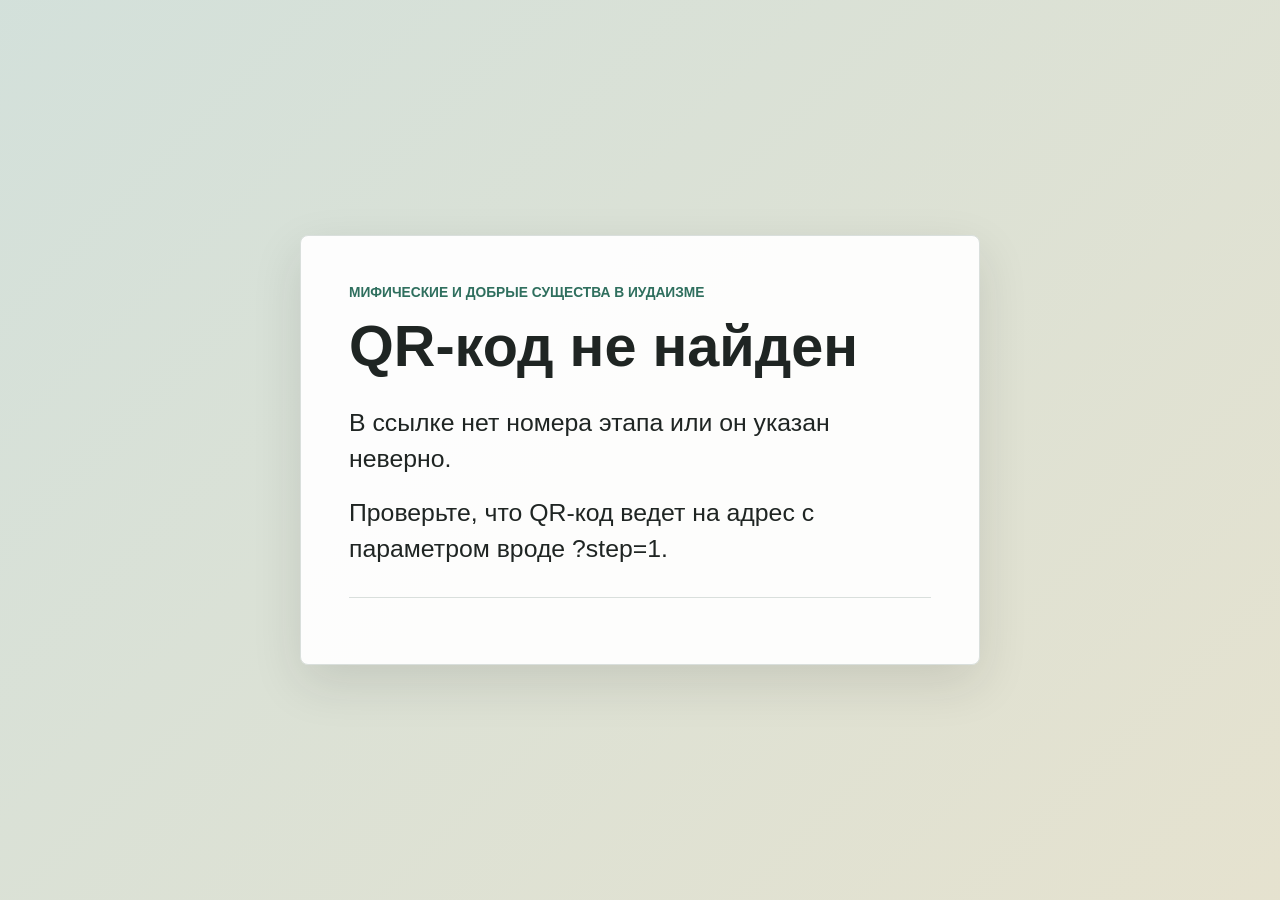
<file: index.html>
<!doctype html>
<html lang="ru">
  <head>
    <meta charset="utf-8">
    <meta name="viewport" content="width=device-width, initial-scale=1">
    <title>Квест: мифические существа</title>
    <link rel="stylesheet" href="styles.css?v=20260701-1">
  </head>
  <body>
    <main class="quest-shell" aria-live="polite">
      <section class="quest-panel">
        <p class="quest-kicker" id="questKicker">Квест</p>
        <h1 id="questTitle">Загрузка...</h1>
        <div class="quest-text" id="questText"></div>
        <p class="quest-status" id="questStatus"></p>
      </section>
    </main>

    <script src="quest-data.js?v=20260701-1"></script>
    <script src="script.js?v=20260701-1"></script>
  </body>
</html>
</file>
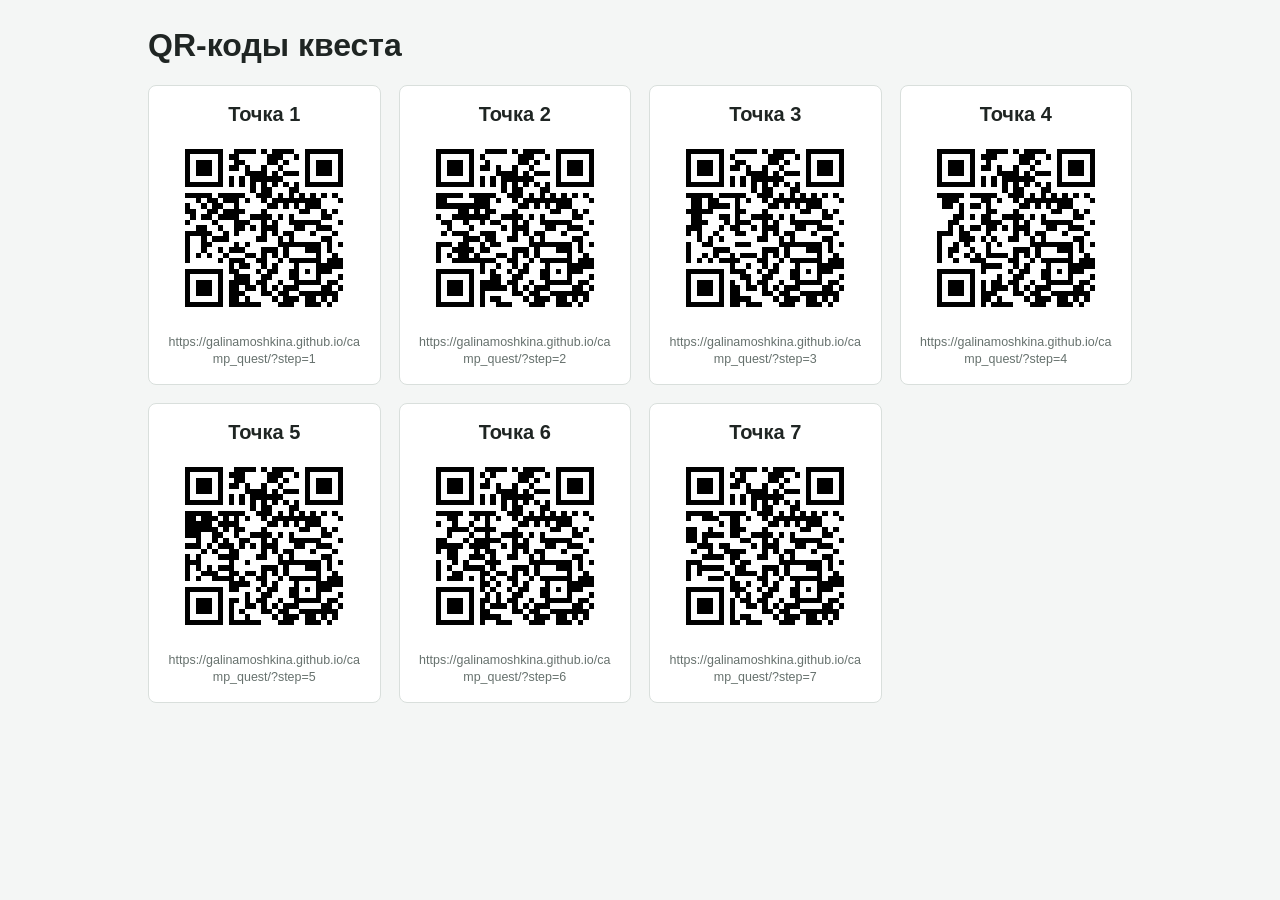
<file: qr-print.html>
<!doctype html>
<html lang="ru">
  <head>
    <meta charset="utf-8">
    <meta name="viewport" content="width=device-width, initial-scale=1">
    <title>QR-коды квеста</title>
    <style>
      * {
        box-sizing: border-box;
      }

      body {
        margin: 0;
        color: #1f2523;
        font-family: Arial, Helvetica, sans-serif;
        background: #f4f6f5;
      }

      main {
        width: min(100%, 1040px);
        margin: 0 auto;
        padding: 28px;
      }

      h1 {
        margin: 0 0 22px;
        font-size: 2rem;
        line-height: 1.1;
      }

      .grid {
        display: grid;
        grid-template-columns: repeat(auto-fit, minmax(220px, 1fr));
        gap: 18px;
      }

      .card {
        break-inside: avoid;
        padding: 16px;
        border: 1px solid #d9dfdc;
        border-radius: 8px;
        background: #fff;
        text-align: center;
      }

      .card h2 {
        margin: 0 0 12px;
        font-size: 1.25rem;
        line-height: 1.2;
      }

      .card img {
        width: 180px;
        height: 180px;
        image-rendering: pixelated;
      }

      .card p {
        margin: 12px 0 0;
        color: #66716d;
        font-size: 0.78rem;
        line-height: 1.35;
        overflow-wrap: anywhere;
      }

      @media print {
        body {
          background: #fff;
        }

        main {
          width: 100%;
          padding: 0;
        }

        .grid {
          grid-template-columns: repeat(2, 1fr);
          gap: 12mm;
        }

        .card {
          box-shadow: none;
        }
      }
    </style>
  </head>
  <body>
    <main>
      <h1>QR-коды квеста</h1>
      <section class="grid">
        <article class="card">
          <h2>Точка 1</h2>
          <img src="qrcodes/step-1.png" alt="QR-код точки 1">
          <p>https://galinamoshkina.github.io/camp_quest/?step=1</p>
        </article>
        <article class="card">
          <h2>Точка 2</h2>
          <img src="qrcodes/step-2.png" alt="QR-код точки 2">
          <p>https://galinamoshkina.github.io/camp_quest/?step=2</p>
        </article>
        <article class="card">
          <h2>Точка 3</h2>
          <img src="qrcodes/step-3.png" alt="QR-код точки 3">
          <p>https://galinamoshkina.github.io/camp_quest/?step=3</p>
        </article>
        <article class="card">
          <h2>Точка 4</h2>
          <img src="qrcodes/step-4.png" alt="QR-код точки 4">
          <p>https://galinamoshkina.github.io/camp_quest/?step=4</p>
        </article>
        <article class="card">
          <h2>Точка 5</h2>
          <img src="qrcodes/step-5.png" alt="QR-код точки 5">
          <p>https://galinamoshkina.github.io/camp_quest/?step=5</p>
        </article>
        <article class="card">
          <h2>Точка 6</h2>
          <img src="qrcodes/step-6.png" alt="QR-код точки 6">
          <p>https://galinamoshkina.github.io/camp_quest/?step=6</p>
        </article>
        <article class="card">
          <h2>Точка 7</h2>
          <img src="qrcodes/step-7.png" alt="QR-код точки 7">
          <p>https://galinamoshkina.github.io/camp_quest/?step=7</p>
        </article>
      </section>
    </main>
  </body>
</html>
</file>
<file: styles.css>
:root {
  color-scheme: light;
  --ink: #1f2523;
  --muted: #66716d;
  --panel: rgba(255, 255, 255, 0.94);
  --line: #d9dfdc;
  --leaf: #2f6f5e;
  --gold: #b88928;
  --bg: #eef3ef;
}

* {
  box-sizing: border-box;
}

html,
body {
  min-height: 100%;
}

body {
  margin: 0;
  color: var(--ink);
  font-family: Arial, Helvetica, sans-serif;
  background:
    linear-gradient(135deg, rgba(47, 111, 94, 0.14), rgba(184, 137, 40, 0.16)),
    var(--bg);
}

.quest-shell {
  min-height: 100svh;
  display: grid;
  place-items: center;
  padding: 20px;
}

.quest-panel {
  width: min(100%, 680px);
  padding: clamp(24px, 7vw, 48px);
  border: 1px solid var(--line);
  border-radius: 8px;
  background: var(--panel);
  box-shadow: 0 18px 50px rgba(31, 37, 35, 0.12);
}

.quest-kicker {
  margin: 0 0 14px;
  color: var(--leaf);
  font-size: 0.86rem;
  font-weight: 700;
  line-height: 1.35;
  text-transform: uppercase;
}

h1 {
  margin: 0;
  color: var(--ink);
  font-size: clamp(2rem, 8vw, 3.6rem);
  line-height: 1.04;
  letter-spacing: 0;
}

.quest-text {
  margin-top: 28px;
  font-size: clamp(1.15rem, 4.8vw, 1.55rem);
  line-height: 1.45;
}

.quest-text p {
  margin: 0 0 18px;
}

.quest-text p:last-child {
  margin-bottom: 0;
}

.cipher-block {
  max-width: 100%;
  margin: 18px 0 0;
  padding: 14px;
  overflow-x: auto;
  border: 1px solid var(--line);
  border-radius: 8px;
  background: #f8faf9;
  color: var(--ink);
  font-family: "Courier New", Courier, monospace;
  font-size: clamp(0.86rem, 3.4vw, 1.05rem);
  line-height: 1.55;
  white-space: pre;
}

.quest-status {
  margin: 30px 0 0;
  padding-top: 18px;
  border-top: 1px solid var(--line);
  color: var(--muted);
  font-size: 1rem;
  line-height: 1.35;
}

@media (max-width: 420px) {
  .quest-shell {
    padding: 12px;
  }

  .quest-panel {
    padding: 22px;
  }
}
</file>
